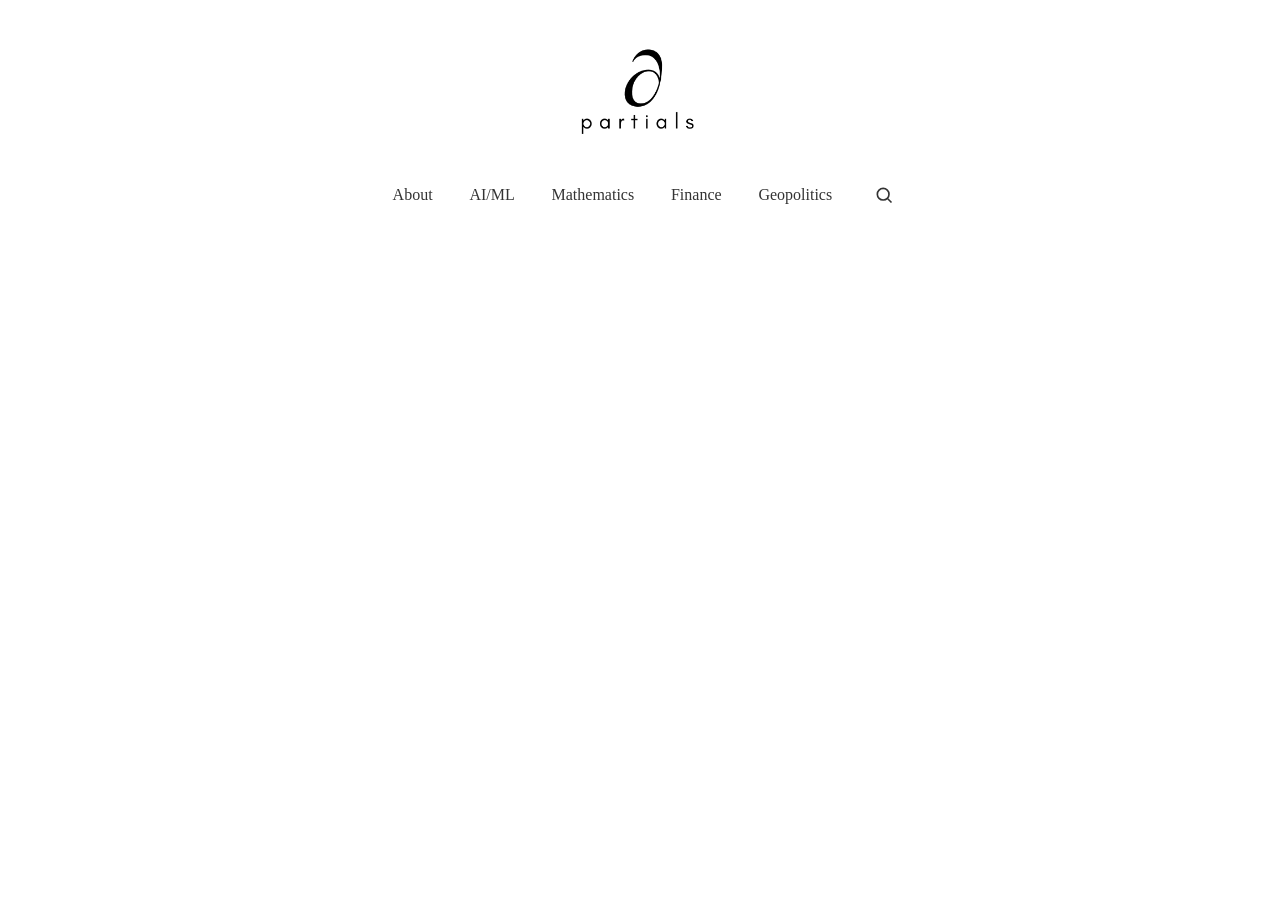
<file: index.html>
<!DOCTYPE html>
<html lang="en">
  <head>
    <meta charset="UTF-8" />
    <meta http-equiv="X-UA-Compatible" content="IE=edge" />
    <meta name="viewport" content="width=device-width, initial-scale=1.0" />

    <link rel="stylesheet" href="css/style.css" />
    <script src="js/main.js" defer></script>

    <title>Dwivedi's Blog</title>
  </head>

  <body>

    <!-- Background code for .mp4 format as per furutre needs.
    <video autoplay muted loop playsinline id="background-video">
      <source src="images/1.mp4" type="video/mp4">
    </video>

    <div class="video-overlay"></div> 
      
    <div class="bg"></div> -->

    <header class="header">
       <!-- Logo -->
      <div class="nav__logo">
        <a href="index.html">
          <img src="images/logo.png" alt="Dwivedi's Blog Logo" />
        </a>
      </div>

      <nav class="nav">

        <!-- Hamburger Menu -->
        <a href="#" class="nav__hamburger">
          <span class="nav__hamburger__line"></span>
          <span class="nav__hamburger__line"></span>
          <span class="nav__hamburger__line"></span>
        </a>

        <!-- Navigation Menu -->
        <div class="nav__menu">
          <ul>
           
            <li class="nav__menu__link">
              <a href="about.html">About</a>
            </li>

            <li class="nav__menu__link">
              <a href="ai-ml/ai-ml.html">AI/ML</a>
            </li>

            <li class="nav__menu__link">
              <a href="mathematics/mathematics.html">Mathematics</a>
            </li>

            <li class="nav__menu__link">
              <a href="finance/finance.html">Finance</a>
            </li>

            <li class="nav__menu__link">
              <a href="geopolitics/geopolitics.html">Geopolitics</a>
            </li>
            
          </ul>
        </div>

        <!-- Search --> 
        <div class="nav__search">
          <button class="nav__search__button" aria-label="Open search" aria-expanded="false">
            <svg class="nav__search__icon" xmlns="http://www.w3.org/2000/svg" viewBox="0 0 24 24" aria-hidden="true"> <circle cx="11" cy="11" r="7"></circle> <line x1="16.5" y1="16.5" x2="21" y2="21"></line> </svg>
          </button>
          <!-- Search Box --> 
          <div class="nav__search__box">
            <input type="search" class="nav__search__input" placeholder="Search blogs..." aria-label="Search blogs" autocomplete="off" />
            <!-- Search Results --> 
            <div class="nav__search__results"></div>
          </div>
        </div>  

      </nav>

    </header>


  </body>


</html>
</file>
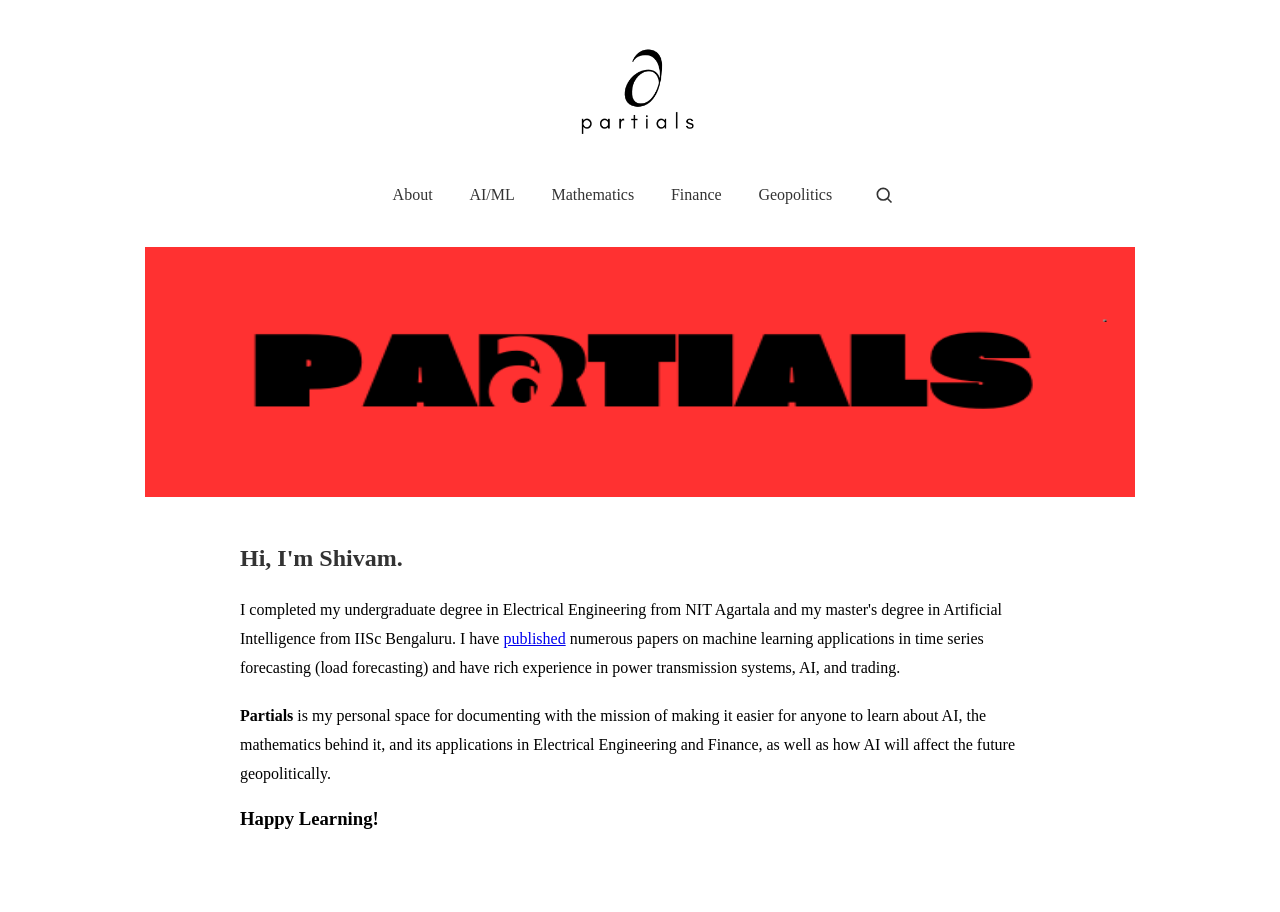
<file: about.html>
<!DOCTYPE html>
<html lang="en">
  <head>
    <meta charset="UTF-8" />
    <meta http-equiv="X-UA-Compatible" content="IE=edge" />
    <meta name="viewport" content="width=device-width, initial-scale=1.0" />

    <meta
        name="description"
        content="About Shivam Dwivedi — AI, machine learning, time series forecasting, mathematics, and related work."
    />

    <link rel="stylesheet" href="css/style.css" />
    <script src="js/main.js" defer></script>

    <title>About Me | Partials</title>
  </head>

  <body>

    <!-- Background code for .mp4 format as per furutre needs.
    <video autoplay muted loop playsinline id="background-video" aria-hidden="true">
        <source src="images/2.mp4" type="video/mp4" />
    </video>

    <div class="video-overlay"></div> -->

    <header class="header">
        <div class="nav__logo">
            <a href="index.html">
                <img src="images/logo.png" alt="Dwivedi's Blog Logo" />
            </a>
        </div>
        <nav class="nav">

            <a href="#" class="nav__hamburger" aria-label="Toggle navigation menu">
                <span class="nav__hamburger__line"></span>
                <span class="nav__hamburger__line"></span>
                <span class="nav__hamburger__line"></span>
            </a>

            <div class="nav__menu">
                <ul>
              
                <li class="nav__menu__link">
                    <a href="about.html" class="active" aria-current="page">About</a>
                </li>
                <li class="nav__menu__link">
                    <a href="ai-ml/ai-ml.html">AI/ML</a>
                </li>
                <li class="nav__menu__link">
                    <a href="mathematics/mathematics.html">Mathematics</a>
                </li>
                <li class="nav__menu__link">
                    <a href="finance/finance.html">Finance</a>
                </li>
                <li class="nav__menu__link">
                    <a href="geopolitics/geopolitics.html">Geopolitics</a>
                </li>
                </ul>
            </div>
            <div class="nav__search">
                <button class="nav__search__button" aria-label="Open search" aria-expanded="false">
                    <svg class="nav__search__icon" xmlns="http://www.w3.org/2000/svg" viewBox="0 0 24 24" aria-hidden="true"><circle cx="11" cy="11" r="7"></circle><line x1="16.5" y1="16.5" x2="21" y2="21"></line></svg>
                </button>
                <div class="nav__search__box">
                    <input type="search" class="nav__search__input" placeholder="Search blogs..." aria-label="Search blogs" autocomplete="off" />
                    <div class="nav__search__results"></div>
                </div>
            </div>
        </nav>  

    </header>

    <main class="about">

        <!-- About Sellf Image -->
        <section class="about__me">

            <img
                src="images/Partials.png"
                alt="Shivam Dwivedi"
                class="about__image"
            />

        </section>


        <!-- About Content -->
        <section class="about__content">

            <h1><strong class="highlight">Hi, I'm Shivam.</strong></h1>

            <p>
                I completed my undergraduate degree in Electrical Engineering from NIT Agartala and my master's 
                degree in Artificial Intelligence from IISc Bengaluru. 
                I have <a href="https://scholar.google.com/citations?user=u-un3rkAAAAJ&hl=en" target="_blank">published</a> 
                numerous papers on machine learning applications in time series forecasting 
                (load forecasting) and have rich experience in power transmission systems, AI, and trading.
            </p>

            <p>
                <strong>Partials</strong> is my personal space for documenting with the mission of making 
                it easier for anyone to learn about AI, the mathematics behind it, 
                and its applications in Electrical Engineering and Finance, as well as how AI will affect 
                the future geopolitically.
            </p>

            <h3><strong>Happy Learning!</strong></h3>

        </section>

    </main>
    


  </body>
</html>
</file>
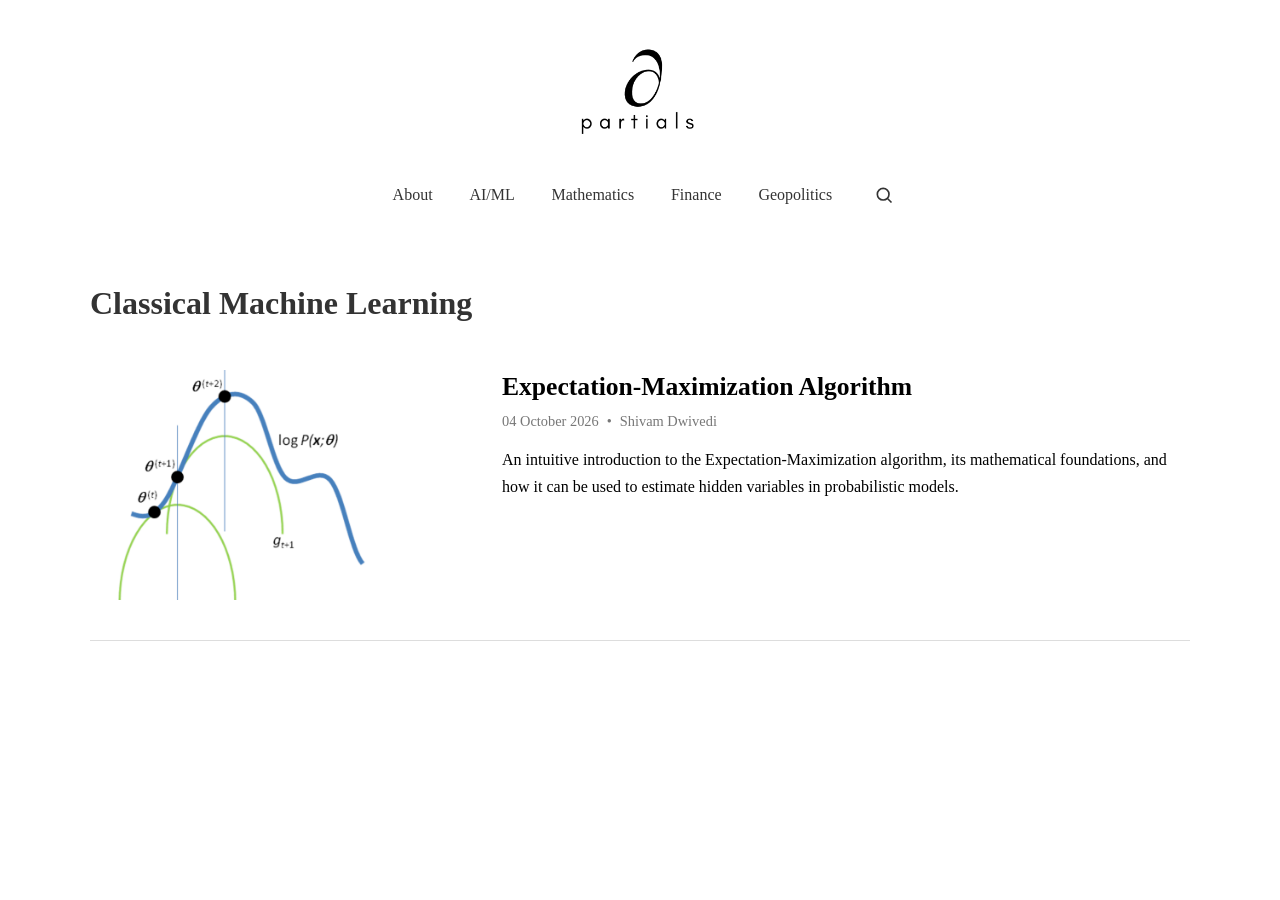
<file: ai-ml/ai-ml.html>
<!DOCTYPE html>
<html lang="en">
  <head>
    <meta charset="UTF-8" />
    <meta http-equiv="X-UA-Compatible" content="IE=edge" />
    <meta name="viewport" content="width=device-width, initial-scale=1.0" />

    <link rel="stylesheet" href="../css/style.css" />
    <script src="../js/main.js" defer></script>

    <title>AI/ML | Partials</title>
  </head>

  <body>

    <!-- Background code for .mp4 format as per furutre needs.
    <video autoplay muted loop playsinline id="background-video" aria-hidden="true">
        <source src="../images/2.mp4" type="video/mp4" />
    </video>

    <div class="video-overlay"></div> -->

    <header class="header">
        <div class="nav__logo">
            <a href="../index.html">
                <img src="../images/logo.png" alt="Dwivedi's Blog Logo" />
            </a>
        </div>
        <nav class="nav">

            <a href="#" class="nav__hamburger" aria-label="Toggle navigation menu">
                <span class="nav__hamburger__line"></span>
                <span class="nav__hamburger__line"></span>
                <span class="nav__hamburger__line"></span>
            </a>

            <div class="nav__menu">
                <ul>
              
                <li class="nav__menu__link">
                    <a href="../about.html" >About</a>
                </li>
                <li class="nav__menu__link">
                    <a href="../ai-ml/ai-ml.html" class="active"  aria-current="page">AI/ML</a>
                </li>
                <li class="nav__menu__link">
                    <a href="../mathematics/mathematics.html">Mathematics</a>
                </li>
                <li class="nav__menu__link">
                    <a href="../finance/finance.html">Finance</a>
                </li>
                <li class="nav__menu__link">
                    <a href="../geopolitics/geopolitics.html">Geopolitics</a>
                </li>
                </ul>
            </div>
            <div class="nav__search">
                <button class="nav__search__button" aria-label="Open search" aria-expanded="false">
                    <svg class="nav__search__icon" xmlns="http://www.w3.org/2000/svg" viewBox="0 0 24 24" aria-hidden="true"><circle cx="11" cy="11" r="7"></circle><line x1="16.5" y1="16.5" x2="21" y2="21"></line></svg>
                </button>
                <div class="nav__search__box">
                    <input type="search" class="nav__search__input" placeholder="Search blogs..." aria-label="Search blogs" autocomplete="off" />
                    <div class="nav__search__results"></div>
                </div>
            </div>
        </nav>  

    </header>

    <!-- Main Content -->
    <main class="blog-page">

        <header class="blog-page__header">
            <h1 class=" highlight">Classical Machine Learning</h1>

            <p>
               
            </p>
        </header>


        <!-- Blog List -->
        <section class="blog-list">

            <!-- Blog 1 -->
            <article class="blog-card">

                <a href="Em_algo.html" class="blog-card__image-link">
                    <img
                        src="../images/EMAlgorithm.png"
                        alt="Expectation Maximization Algorithm"
                        class="blog-card__image"
                    />
                </a>

                <div class="blog-card__content">

                    <h2 class="blog-card__title">
                        <a href="Em_algo.html">
                            Expectation-Maximization Algorithm
                        </a>
                    </h2>

                    <div class="blog-card__meta">
                        <span>04 October 2026</span>
                        <span>•</span>
                        <span>Shivam Dwivedi</span>
                    </div>

                    <p class="blog-card__description">
                        An intuitive introduction to the Expectation-Maximization
                        algorithm, its mathematical foundations, and how it can
                        be used to estimate hidden variables in probabilistic
                        models.
                    </p>

                </div>

            </article>


            <!-- Future Blog -->
            <!--
            <article class="blog-card">

                <a href="another_blog.html" class="blog-card__image-link">
                    <img
                        src="../images/another_blog.png"
                        alt="Description of the blog"
                        class="blog-card__image"
                    />
                </a>

                <div class="blog-card__content">

                    <h2 class="blog-card__title">
                        <a href="another_blog.html">
                            Another AI/ML Article
                        </a>
                    </h2>

                    <div class="blog-card__meta">
                        <span>10 October 2026</span>
                        <span>•</span>
                        <span>Shivam Dwivedi</span>
                    </div>

                    <p class="blog-card__description">
                        Short description of the article goes here.
                    </p>

                </div>

            </article>
            -->

        </section>

    </main>

  </body>
</html>
</file>
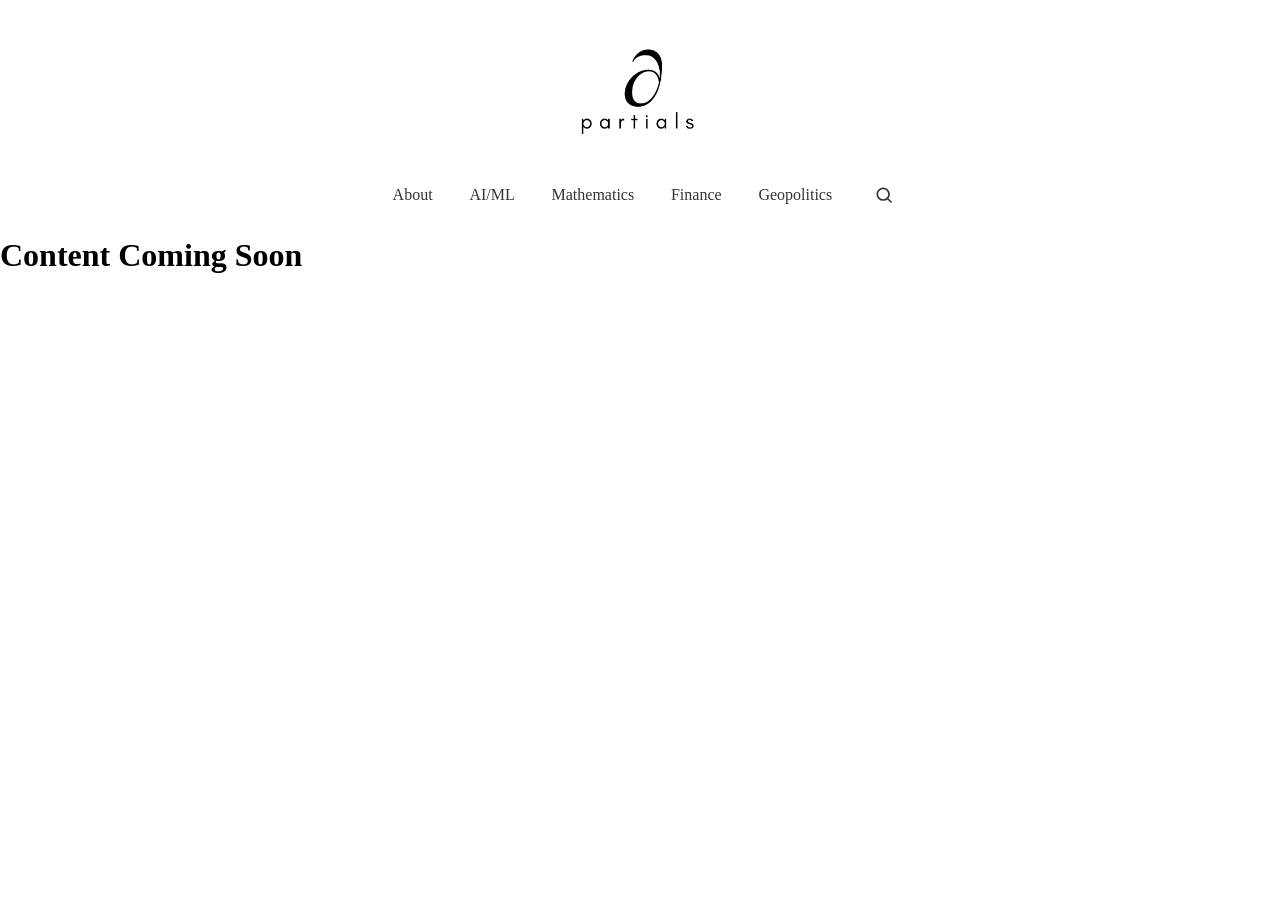
<file: finance/finance.html>
<!DOCTYPE html>
<html lang="en">
  <head>
    <meta charset="UTF-8" />
    <meta http-equiv="X-UA-Compatible" content="IE=edge" />
    <meta name="viewport" content="width=device-width, initial-scale=1.0" />

    <link rel="stylesheet" href="../css/style.css" />
    <script src="../js/main.js" defer></script>

    <title>Finance | Partials</title>
  </head>

  <body>

    <!-- Background code for .mp4 format as per furutre needs.
    <video autoplay muted loop playsinline id="background-video" aria-hidden="true">
        <source src="../images/2.mp4" type="video/mp4" />
    </video>

    <div class="video-overlay"></div> -->

    <header class="header">
        <div class="nav__logo">
            <a href="../index.html">
                <img src="../images/logo.png" alt="Dwivedi's Blog Logo" />
            </a>
        </div>
        <nav class="nav">

            <a href="#" class="nav__hamburger" aria-label="Toggle navigation menu">
                <span class="nav__hamburger__line"></span>
                <span class="nav__hamburger__line"></span>
                <span class="nav__hamburger__line"></span>
            </a>

            <div class="nav__menu">
                <ul>
              
                <li class="nav__menu__link">
                    <a href="../about.html" class="active" aria-current="page">About</a>
                </li>
                <li class="nav__menu__link">
                    <a href="../ai-ml/ai-ml.html">AI/ML</a>
                </li>
                <li class="nav__menu__link">
                    <a href="../mathematics/mathematics.html">Mathematics</a>
                </li>
                <li class="nav__menu__link">
                    <a href="../finance/finance.html">Finance</a>
                </li>
                <li class="nav__menu__link">
                    <a href="../geopolitics/geopolitics.html">Geopolitics</a>
                </li>
                </ul>
            </div>
            <div class="nav__search">
                <button class="nav__search__button" aria-label="Open search" aria-expanded="false">
                    <svg class="nav__search__icon" xmlns="http://www.w3.org/2000/svg" viewBox="0 0 24 24" aria-hidden="true"><circle cx="11" cy="11" r="7"></circle><line x1="16.5" y1="16.5" x2="21" y2="21"></line></svg>
                </button>
                <div class="nav__search__box">
                    <input type="search" class="nav__search__input" placeholder="Search blogs..." aria-label="Search blogs" autocomplete="off" />
                    <div class="nav__search__results"></div>
                </div>
            </div>
        </nav>  

    </header>

    <main>
        <h1>Content Coming Soon </h1>

        <p>
           
        </p>

        <p>
            
        </p>
    </main>

  </body>
</html>
</file>
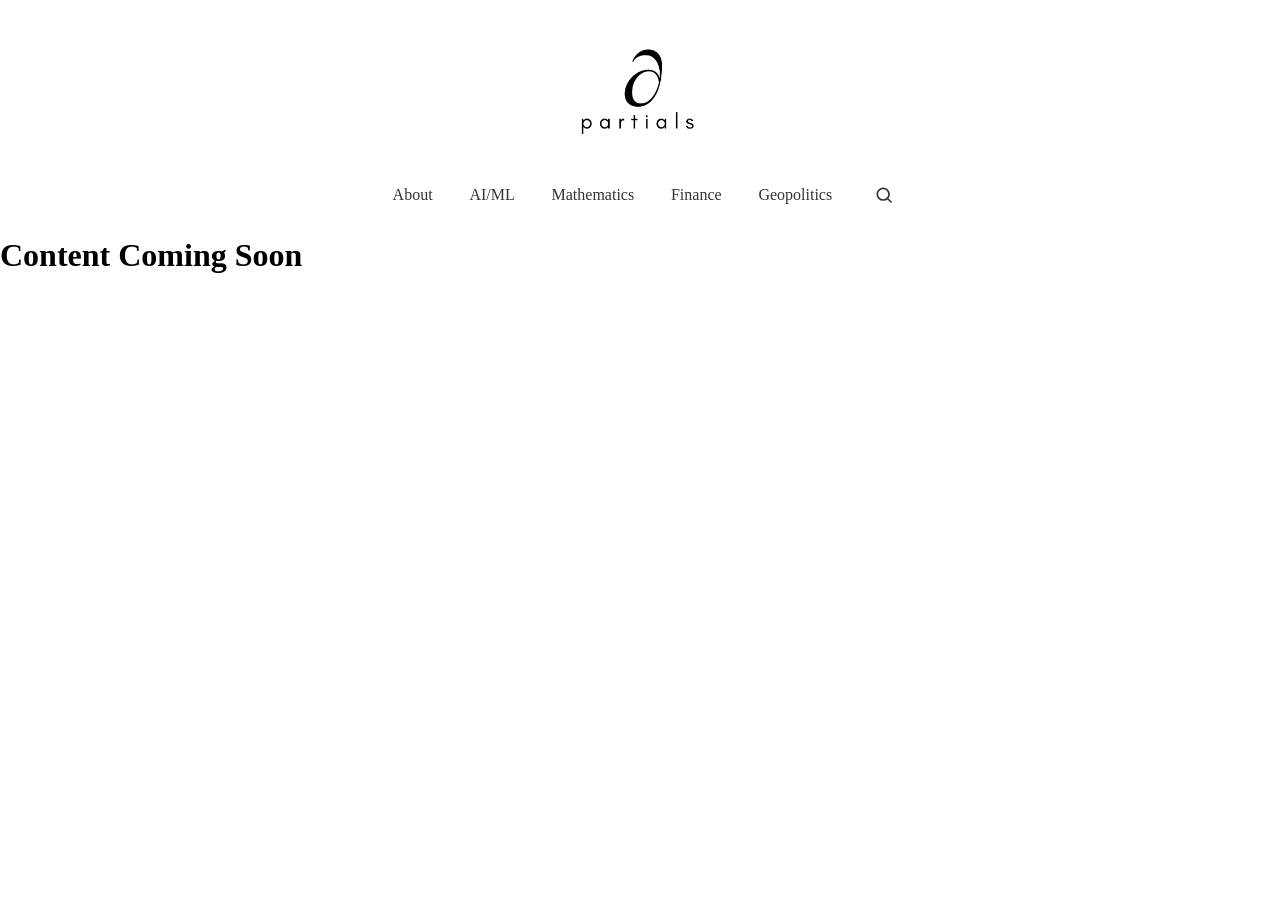
<file: geopolitics/geopolitics.html>
<!DOCTYPE html>
<html lang="en">
  <head>
    <meta charset="UTF-8" />
    <meta http-equiv="X-UA-Compatible" content="IE=edge" />
    <meta name="viewport" content="width=device-width, initial-scale=1.0" />

    <link rel="stylesheet" href="../css/style.css" />
    <script src="../js/main.js" defer></script>

    <title>Geopolitics | Partials</title>
  </head>

  <body>

    <!-- Background code for .mp4 format as per furutre needs.
    <video autoplay muted loop playsinline id="background-video" aria-hidden="true">
        <source src="../images/2.mp4" type="video/mp4" />
    </video>

    <div class="video-overlay"></div> -->

    <header class="header">
        <div class="nav__logo">
            <a href="../index.html">
                <img src="../images/logo.png" alt="Dwivedi's Blog Logo" />
            </a>
        </div>
        <nav class="nav">

            <a href="#" class="nav__hamburger" aria-label="Toggle navigation menu">
                <span class="nav__hamburger__line"></span>
                <span class="nav__hamburger__line"></span>
                <span class="nav__hamburger__line"></span>
            </a>

            <div class="nav__menu">
                <ul>
              
                <li class="nav__menu__link">
                    <a href="../about.html" class="active" aria-current="page">About</a>
                </li>
                <li class="nav__menu__link">
                    <a href="../ai-ml/ai-ml.html">AI/ML</a>
                </li>
                <li class="nav__menu__link">
                    <a href="../mathematics/mathematics.html">Mathematics</a>
                </li>
                <li class="nav__menu__link">
                    <a href="../finance/finance.html">Finance</a>
                </li>
                <li class="nav__menu__link">
                    <a href="../geopolitics/geopolitics.html">Geopolitics</a>
                </li>
                </ul>
            </div>
            <div class="nav__search">
                <button class="nav__search__button" aria-label="Open search" aria-expanded="false">
                    <svg class="nav__search__icon" xmlns="http://www.w3.org/2000/svg" viewBox="0 0 24 24" aria-hidden="true"><circle cx="11" cy="11" r="7"></circle><line x1="16.5" y1="16.5" x2="21" y2="21"></line></svg>
                </button>
                <div class="nav__search__box">
                    <input type="search" class="nav__search__input" placeholder="Search blogs..." aria-label="Search blogs" autocomplete="off" />
                    <div class="nav__search__results"></div>
                </div>
            </div>
        </nav>  

    </header>

    <main>
        <h1>Content Coming Soon</h1>

        <p>
           
        </p>

        <p>
          
        </p>
    </main>

  </body>
</html>
</file>
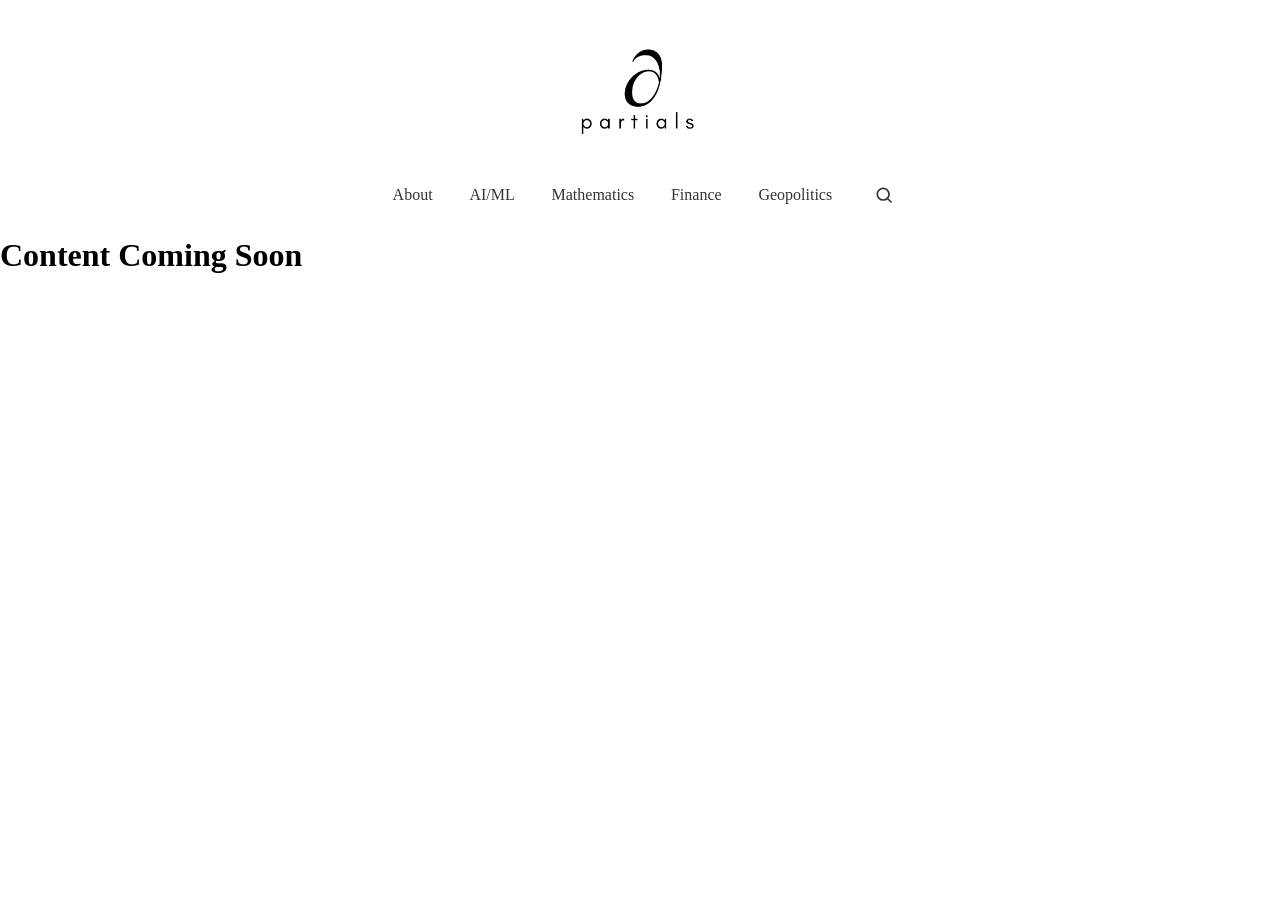
<file: mathematics/mathematics.html>
<!DOCTYPE html>
<html lang="en">
  <head>
    <meta charset="UTF-8" />
    <meta http-equiv="X-UA-Compatible" content="IE=edge" />
    <meta name="viewport" content="width=device-width, initial-scale=1.0" />

    <link rel="stylesheet" href="../css/style.css" />
    <script src="../js/main.js" defer></script>

    <title>Mathematics | Partials</title>
  </head>

  <body>

    <!-- Background code for .mp4 format as per furutre needs.
    <video autoplay muted loop playsinline id="background-video" aria-hidden="true">
        <source src="../images/2.mp4" type="video/mp4" />
    </video>

    <div class="video-overlay"></div> -->

    <header class="header">
        <div class="nav__logo">
            <a href="../index.html">
                <img src="../images/logo.png" alt="Dwivedi's Blog Logo" />
            </a>
        </div>
        <nav class="nav">

            <a href="#" class="nav__hamburger" aria-label="Toggle navigation menu">
                <span class="nav__hamburger__line"></span>
                <span class="nav__hamburger__line"></span>
                <span class="nav__hamburger__line"></span>
            </a>

            <div class="nav__menu">
                <ul>
              
                <li class="nav__menu__link">
                    <a href="../about.html" class="active" aria-current="page">About</a>
                </li>
                <li class="nav__menu__link">
                    <a href="../ai-ml/ai-ml.html">AI/ML</a>
                </li>
                <li class="nav__menu__link">
                    <a href="../mathematics/mathematics.html">Mathematics</a>
                </li>
                <li class="nav__menu__link">
                    <a href="../finance/finance.html">Finance</a>
                </li>
                <li class="nav__menu__link">
                    <a href="../geopolitics/geopolitics.html">Geopolitics</a>
                </li>
                </ul>
            </div>
            <div class="nav__search">
                <button class="nav__search__button" aria-label="Open search" aria-expanded="false">
                    <svg class="nav__search__icon" xmlns="http://www.w3.org/2000/svg" viewBox="0 0 24 24" aria-hidden="true"><circle cx="11" cy="11" r="7"></circle><line x1="16.5" y1="16.5" x2="21" y2="21"></line></svg>
                </button>
                <div class="nav__search__box">
                    <input type="search" class="nav__search__input" placeholder="Search blogs..." aria-label="Search blogs" autocomplete="off" />
                    <div class="nav__search__results"></div>
                </div>
            </div>
        </nav>  

    </header>

    <main>
        <h1>Content Coming Soon</h1>

        <p>
           
        </p>

        <p>
       
        </p>
    </main>

  </body>
</html>
</file>
<file: css/style.css>
body {
  margin: 0;
  padding: 0;
  min-height: 100vh;
  isolation: isolate;
  background: #fff;
}

/* --------------------------------------------------
   Background
-------------------------------------------------- */

/*
#background-video {
  position: fixed;
  top: 0;
  left: 0;
  width: 100%;
  height: 100%;
  object-fit: cover;
  z-index: -2;
}

.video-overlay {
  position: fixed;
  top: 0;
  left: 0;
  width: 100%;
  height: 100%;
  background: rgba(255, 255, 255, 0.15);
  z-index: -1;
}
*/

/* Background for standstill image */

/*
.bg {
  position: absolute;
  height: 100vh;
  width: 100vw;
  top: 0;
  left: 0;
  background: url("../images/background.png");
  background-repeat: no-repeat;
  background-size: cover;
  background-position: center;
  z-index: -2;
}
*/

/* --------------------------------------------------
   Header
-------------------------------------------------- */

.header {
  display: flex;
  flex-direction: column;
  align-items: center;
  padding-top: 10px;
}

/* --------------------------------------------------
   Navigation
-------------------------------------------------- */

.nav {
  display: flex;
  justify-content: center;
  align-items: center;
  margin-top: 0;
}

/* --------------------------------------------------
   Logo
-------------------------------------------------- */

.nav__logo img {
  width: 150px;
  height: 165px;
  object-fit: contain;
  display: block;
}

/* --------------------------------------------------
   Navigation Menu
-------------------------------------------------- */

.nav__menu {
  position: static;
}

.nav__menu ul {
  margin: 0;
  padding: 0;
  display: flex;
  align-items: center;
  gap: 0.3rem;
}

.nav__menu ul li {
  list-style: none;
}

.nav__menu ul li a {
  text-decoration: none;
  color: #333;
  padding: 0.7rem 1rem;
  display: block;
  border-radius: 5px;
  position: relative;
  transition: background-color 0.2s ease;
}

.nav__menu li:hover {
  background-color: rgba(0, 0, 0, 0.08);
}

/* --------------------------------------------------
   Search
-------------------------------------------------- */

.nav__search {
  position: relative;
  margin-left: 1rem;
  display: flex;
  align-items: center;
}

.nav__search__button {
  border: none;
  background: transparent;
  padding: 0.6rem;
  display: flex;
  align-items: center;
  justify-content: center;
  cursor: pointer;
  border-radius: 5px;
  transition: background-color 0.2s ease;
}

.nav__search__button:hover {
  background-color: rgba(0, 0, 0, 0.08);
}

.nav__search__icon {
  width: 20px;
  height: 20px;
  fill: none;
  stroke: #333;
  stroke-width: 2;
  display: block;
}

.nav__search__box {
  position: absolute;
  top: calc(100% + 0.6rem);
  right: 0;
  width: 0;
  opacity: 0;
  visibility: hidden;
  z-index: 1001;
  transition:
    width 0.25s ease,
    opacity 0.2s ease,
    visibility 0.2s ease;
}

.nav__search.active .nav__search__box {
  width: 280px;
  opacity: 1;
  visibility: visible;
}

.nav__search__input {
  width: 100%;
  box-sizing: border-box;
  padding: 0.7rem 1rem;
  border: 1px solid #ccc;
  border-radius: 6px;
  background: #fff;
  color: #333;
  font-size: 0.95rem;
  outline: none;
  box-shadow: 0 3px 10px rgba(0, 0, 0, 0.08);
}

.nav__search__input:focus {
  border-color: #888;
}


/* --------------------------------------------------
   Search Results
-------------------------------------------------- */

.nav__search__results {
  position: absolute;
  top: calc(100% + 0.4rem);
  right: 0;
  width: 280px;
  box-sizing: border-box;
  max-height: 400px;
  overflow-y: auto;

  background: #fff;
  border: 1px solid #ddd;
  border-radius: 6px;

  box-shadow: 0 3px 10px rgba(0, 0, 0, 0.12);

  z-index: 1000;
}


/* Individual search result */

.search-result {
  display: block;
  padding: 0.75rem 1rem;

  text-decoration: none;
  color: #333;

  border-bottom: 1px solid #eee;
}


/* Remove border from last result */

.search-result:last-child {
  border-bottom: none;
}


/* Blog title */

.search-result-title {
  font-size: 0.95rem;
  font-weight: 600;
}


/* Blog category */

.search-result-category {
  margin-top: 0.25rem;
  font-size: 0.8rem;
  color: #777;
}


/* Hover effect */

.search-result:hover {
  background-color: rgba(0, 0, 0, 0.05);
}


/* No results */

.search-no-results {
  padding: 0.9rem 1rem;

  font-size: 0.9rem;
  color: #777;

  text-align: center;
}



/* --------------------------------------------------
   Hamburger Menu
-------------------------------------------------- */

.nav__hamburger {
  width: 1.875rem;
  height: 1.313rem;
  display: none;
  flex-direction: column;
  justify-content: space-around;
  position: absolute;
  top: 1rem;
  right: 1rem;
}

.nav__hamburger__line {
  height: 0.188rem;
  width: 100%;
  background-color: #333;
  border-radius: 0.625rem;
  transition: all ease-in-out 0.2s;
}

/* ==================================================
   ABOUT PAGE
================================================== */

/* About main container */

.about {
    max-width: 1100px;
    margin: 0 auto;
    padding: 2rem 1.5rem 4rem;
}


/* About hero image */

.about__me {
    display: flex;
    justify-content: center;
    margin-bottom: 3rem;
}


.about__image {
    width: 90%;
    height: 250px;
    display: block;
}

/* About written content */

.about__content {
    max-width: 800px;
    margin: 0 auto;
}

.about__content h1 {
    margin-bottom: 1.5rem;
    .highlight {
    color: #333;
}
}

.about__content p {
    line-height: 1.8;
    margin-bottom: 1.2rem;
}


/* =========================================
   AI/ML BLOG LISTING
   ========================================= */

.blog-page {
    max-width: 1100px;
    margin: 0 auto;
    padding: 3rem 1.5rem 5rem;
}

.blog-page__header {
    text-align: left;
    margin-bottom: 3rem;
}

.blog-page__header h1 {
    margin-bottom: 1rem;
}

.blog-page__header h1.highlight {
        color: #333;
    }

.blog-page__header p {
    max-width: 700px;
    margin: 0 auto;
    line-height: 1.7;
}


/* Blog list */

.blog-list {
    display: flex;
    flex-direction: column;
    gap: 2.5rem;
}


/* Individual blog */

.blog-card {
    display: flex;
    gap: 2rem;
    padding-bottom: 2.5rem;
    border-bottom: 1px solid #ddd;
}


/* Blog image */

.blog-card__image-link {
    flex: 0 0 380px;
    display: block;
}

.blog-card__image {
    width: 100%;
    height: 230px;
    object-fit: cover;
    display: block;
    border-radius: 8px;
    transition: transform 0.25s ease;
}


/* Small zoom effect */

.blog-card__image-link:hover .blog-card__image {
    transform: scale(1.02);
}


/* Blog content */

.blog-card__content {
    flex: 1;
}

.blog-card__title {
    margin: 0 0 0.6rem;
    font-size: 1.6rem;
    line-height: 1.3;
}

.blog-card__title a {
    text-decoration: none;
    color: inherit;
}

.blog-card__title a:hover {
    text-decoration: underline;
}


/* Date and author */

.blog-card__meta {
    display: flex;
    gap: 0.5rem;
    align-items: center;
    color: #777;
    font-size: 0.9rem;
    margin-bottom: 1rem;
}


/* Description */

.blog-card__description {
    line-height: 1.7;
    margin: 0;
}






/* --------------------------------------------------
   MEDIA QUERIES
-------------------------------------------------- */

@media screen and (max-width: 550px) {

  .header {
    position: relative;
    flex-direction: row;
    justify-content: space-between;
    align-items: center;
    width: 100%;
    height: 5.5rem;
    padding: 0;
    box-sizing: border-box;
  }

  .nav__logo {
    z-index: 11;
    margin-left: 1rem;
  }

  .nav__logo img {
    width: 88px;
    height: 80px;
  }

  .nav {
    position: static;
    flex: 1;
    height: 100%;
    justify-content: flex-end;
    margin: 0;
    gap: 0;
  }

  .nav__hamburger {
    display: flex;
    z-index: 10;
    top: 50%;
    right: 1rem;
    transform: translateY(-50%);
  }

  .nav__menu {
    position: absolute;
    display: flex;
    align-items: center;
    justify-content: center;
    background-color: rgba(0, 0, 0, 0.5);
    top: 100%;
    left: 0;
    transform: translateY(-100%);
    width: 100%;
    box-sizing: border-box;
    visibility: hidden;
    pointer-events: none;
  }

  .nav__menu ul {
    flex-direction: column;
    width: 100%;
    padding: 3rem 0 0.6rem;
  }

  .nav__menu ul li {
    text-align: center;
  }

  .nav__menu ul li a {
    padding: 0.5rem;
  }

  .nav__menu.active {
    transform: translateY(0);
    visibility: visible;
    pointer-events: auto;
  }

  .nav__hamburger.active :nth-child(1) {
    transform: rotate(45deg) translate(0.45rem, 0.1875rem);
  }

  .nav__hamburger.active :nth-child(2) {
    opacity: 0;
  }

  .nav__hamburger.active :nth-child(3) {
    transform: rotate(-45deg) translate(0.45rem, -0.1875rem);
  }

  /* Mobile Search */

  .nav__search {
    margin-right: 4.5rem;
    margin-left: 0;
  }

  .nav__search__button {
    padding: 0.5rem;
  }

  .nav__search__box {
    position: fixed;
    top: calc(5.5rem + 0.6rem);
    left: 1rem;
    right: auto;
    width: calc(100vw - 2rem);
    box-sizing: border-box;
  }

  .nav__search.active .nav__search__box {
    width: calc(100vw - 2rem);
  }

  .nav__search__results {
    width: 100%;
  }

  .nav__search__input {
    font-size: 0.9rem;
  }

  .nav__search__results {
    width: calc(100vw - 2rem);
    max-width: 400px;
    right: 0;
  }

  /* About page */

  .about {
      padding: 1.5rem 1rem 3rem;
  }


  .about__image {
      width: 100%;
      height: auto;
  }

  .about__me {
      margin-bottom: 2rem;
  }

  .about__content {
      width: 100%;
  }

  .about__content h1 {
      font-size: 1.8rem;
  }

  .about__content p {
      font-size: 0.95rem;
      line-height: 1.7;
  }

  /* AI-ML Blog Page */
  .blog-card {
      flex-direction: column;
      gap: 1.2rem;
  }

  .blog-card__image-link {
      flex: none;
      width: 100%;
  }

  .blog-card__image {
      height: 200px;
  }

  .blog-card__title {
      font-size: 1.4rem;
  }

}
</file>
